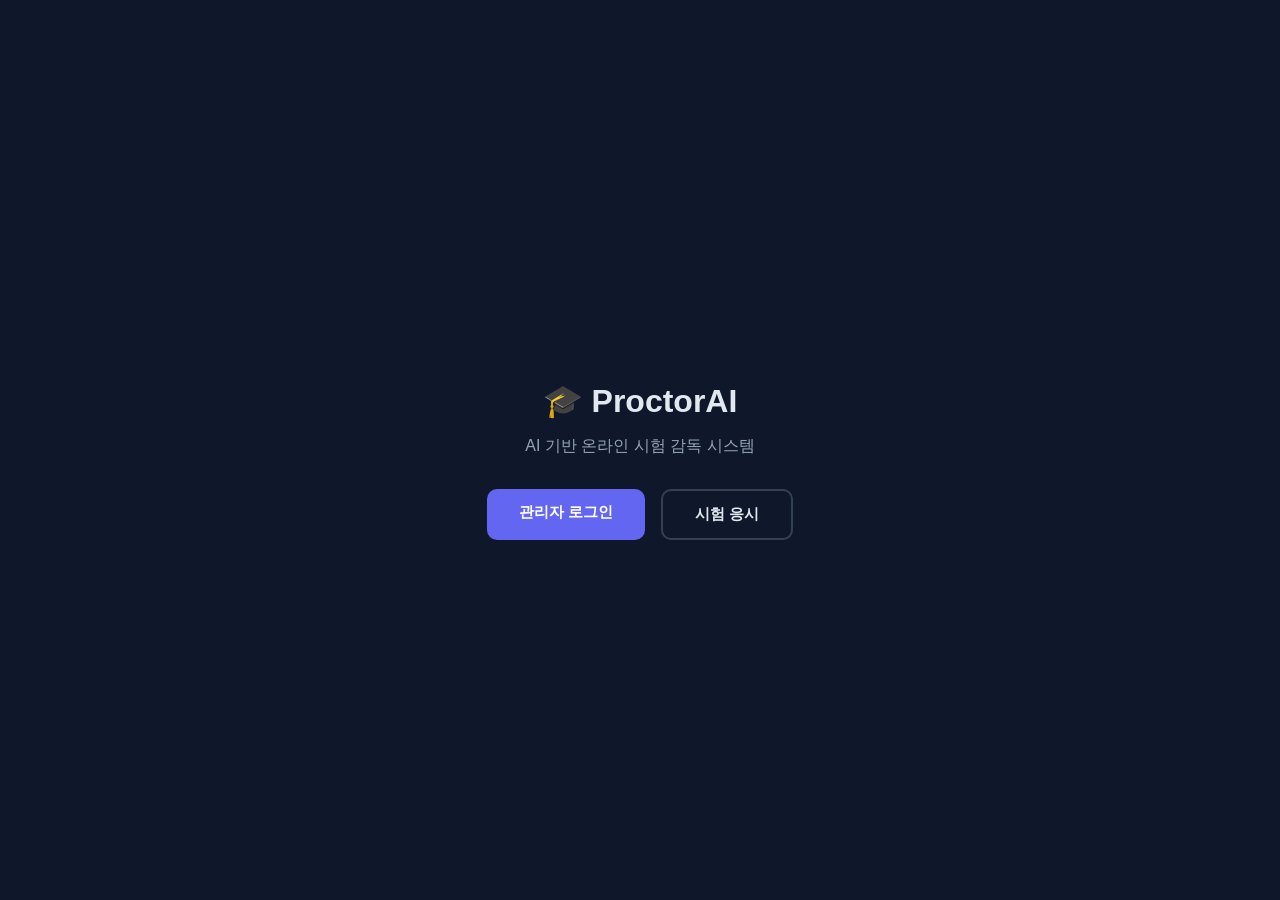
<file: index.html>
<!DOCTYPE html>
<html lang="ko">
<head>
<meta charset="UTF-8">
<meta name="viewport" content="width=device-width, initial-scale=1.0">
<title>ProctorAI</title>
<style>
  body{margin:0;background:#0f172a;display:flex;align-items:center;justify-content:center;min-height:100vh;font-family:sans-serif}
  .wrap{text-align:center;color:#e2e8f0}
  h1{font-size:2rem;margin-bottom:8px}
  p{color:#94a3b8;margin-bottom:32px}
  .btns{display:flex;gap:16px;justify-content:center}
  a{display:inline-block;padding:14px 32px;border-radius:10px;font-size:15px;font-weight:700;text-decoration:none;transition:.2s}
  .admin{background:#6366f1;color:#fff}
  .admin:hover{background:#4f46e5}
  .student{background:#0f172a;border:2px solid #334155;color:#e2e8f0}
  .student:hover{background:#1e293b}
</style>
</head>
<body>
<div class="wrap">
  <h1>🎓 ProctorAI</h1>
  <p>AI 기반 온라인 시험 감독 시스템</p>
  <!-- v1.2 -->
  <div class="btns">
    <a class="admin" href="./admin/admin.html">관리자 로그인</a>
    <a class="student" href="./user/exam.html">시험 응시</a>
  </div>
</div>
</body>
</html>
</file>
